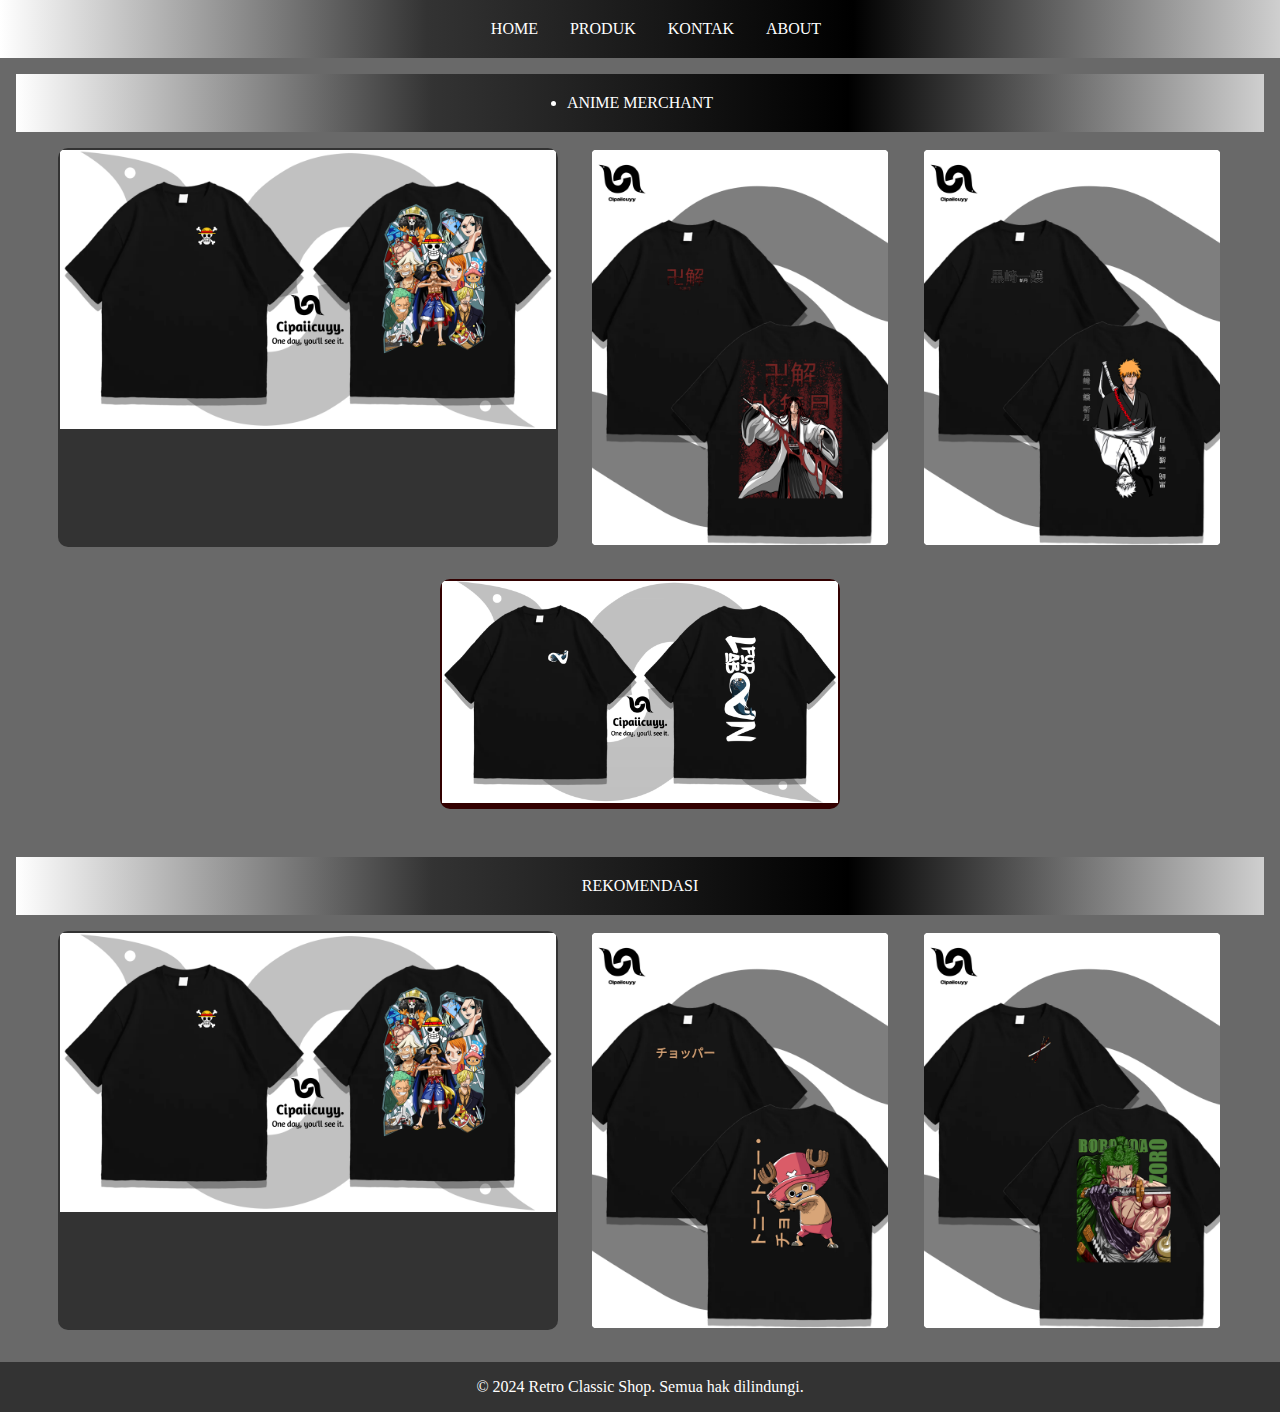
<file: index.html>
<!DOCTYPE html>
<html lang="id">
<head>
    <meta charset="UTF-8">
    <meta name="viewport" content="width=device-width, initial-scale=1.0">
    <title>Highlight Produk</title>
    <link rel="stylesheet" href="style.css">
</head>
<body>
    
        <h1 class="h1-container">

        </h1>
        <!-- NAVIGATION BAR -->
        <div class="container-navbar">
            <ul class="ul-navbar">
                <li class="li-navbar">
                    <a href="index.html" class="a-navbar">HOME</a>
                </li>
                <li class="li-navbar">
                    <a href="product.html" class="a-navbar">PRODUK</a>
                </li>
                <li class="li-navbar">
                    <a href="kontak.html" class="a-navbar">KONTAK</a>
                </li>
                <li class="li-navbar"></li>
                    <a href="tentang.html" class="a-navbar">ABOUT</a>
                </li>
            </ul>
        </div>
   
        <!--Content Home-->
        <section class="gallery">
            <div class="container-navbar">
                <ul class="ul-navbar">
                    <li >
                        ANIME MERCHANT
                    </li>
                    
                </ul>
            </div>        
            <div class="product product-1">
                <a href="https://madaniproduk.blogspot.com/2024/09/selamat-datang-para-pecinta-anime-kami.html">
                    <img src="luffy&kru.jpg" alt="Produk 1">
                </a>
                
                
            </div>
            <div class="product product-2">
                <a href="https://madaniproduk.blogspot.com/2024/09/selamat-datang-para-pecinta-anime-kami.html">
                <img src="unohana.jpg" alt="Produk 2" class="foto2">
                </a>
            </div>
            <div class="product product-3">
                <a href="https://madaniproduk.blogspot.com/2024/09/selamat-datang-para-pecinta-anime-kami.html">
                <img src="kurosaki.jpg" alt="Produk 3" class="foto3">
                </a>
            </div>
            <div class="product product-4">
            <a href="https://madaniproduk.blogspot.com/2024/09/selamat-datang-para-pecinta-anime-kami.html">
                <img src="Laboon one piece.jpg" alt="Produk 4">
            </a>   
            </div>
        </section>
     <!--Section Kategori-->   
        <section class="gallery">
            <div class="container-navbar">
                <ul class="ul-navbar">
                    <li class="li-navbar">
                        REKOMENDASI
                    </li>
                </ul>
            </div>
            <div class="product product-1">
                <a href="https://madaniproduk.blogspot.com/2024/09/selamat-datang-para-pecinta-anime-kami.html">
                    <img src="luffy&kru.jpg" alt="Produk 1">
                </a>
            </div>
            <div class="product product-2">
                <a href="https://madaniproduk.blogspot.com/2024/09/selamat-datang-para-pecinta-anime-kami.html">
                <img src="chopper.jpg" alt="Produk 2" class="foto2">
                </a>
            </div>
            <div class="product product-3">
                <a href="https://madaniproduk.blogspot.com/2024/09/selamat-datang-para-pecinta-anime-kami.html">
                <img src="zoro.jpg" alt="Produk 3" class="foto3">
                </a>
            </div>
              
        </section>
        
        <!--footer-->
    <footer>
        <p>&copy; 2024 Retro Classic Shop. Semua hak dilindungi.</p>
    </footer>
</body>
</html>
</file>
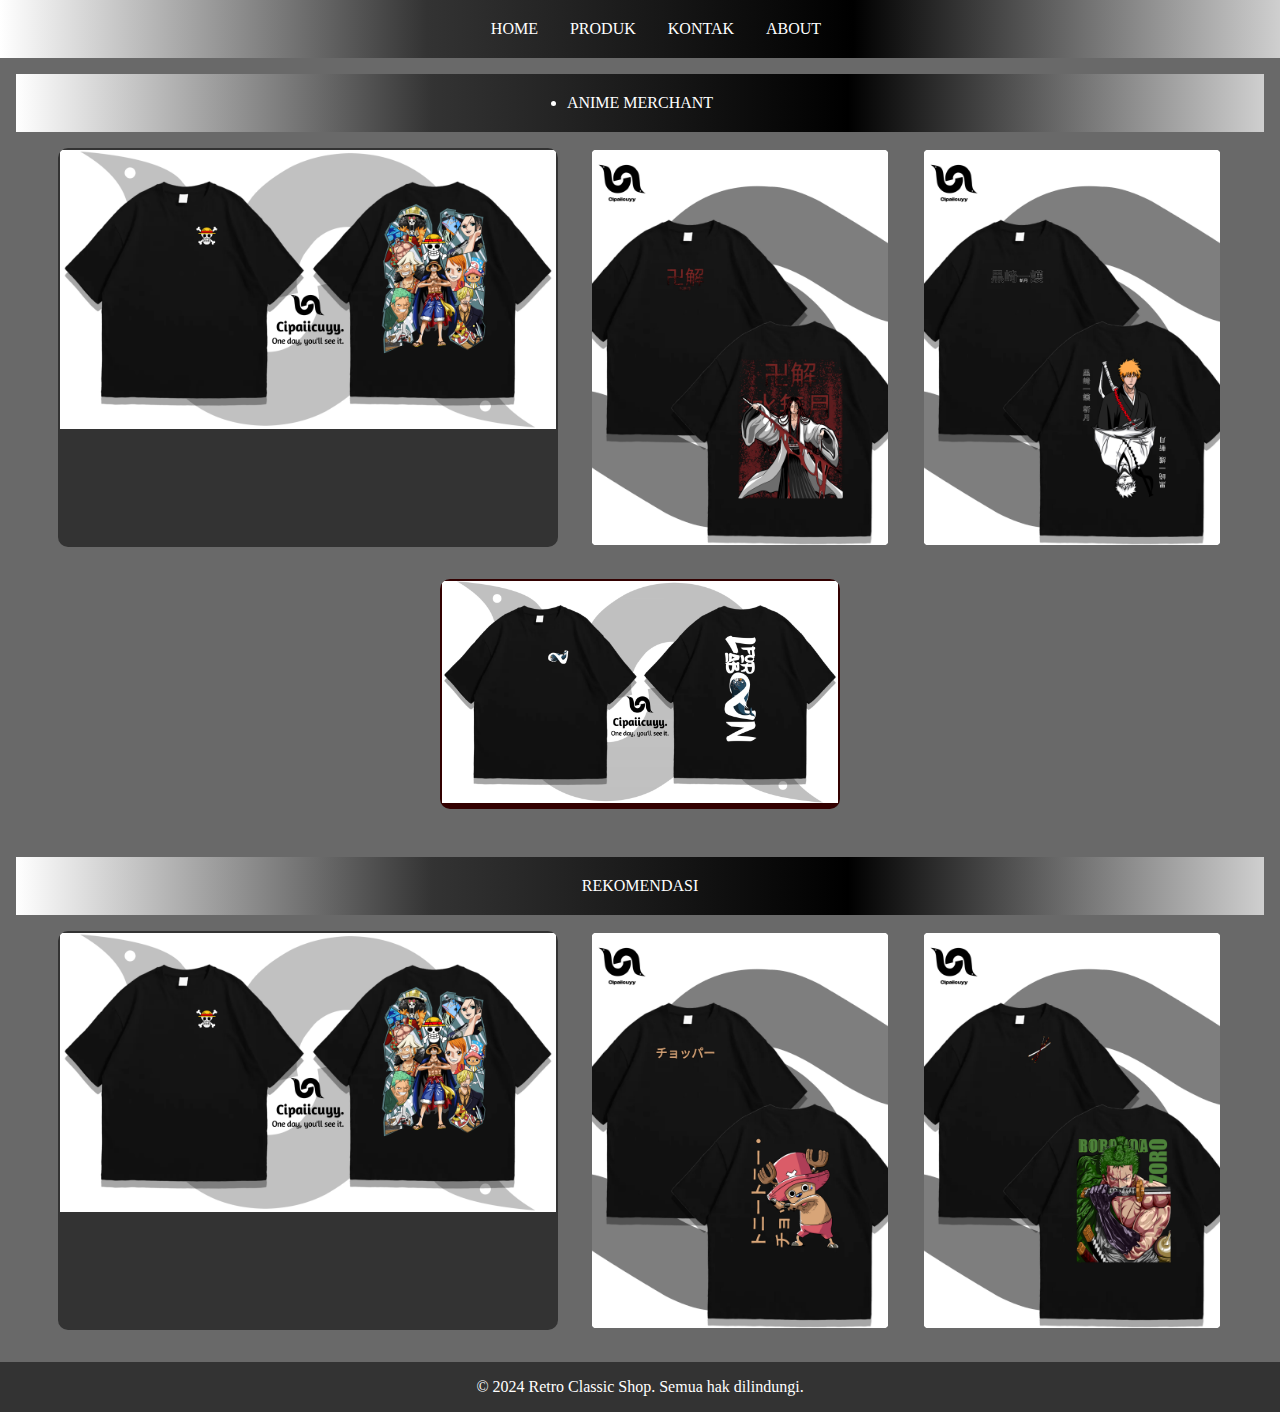
<file: beranda.html>
<!DOCTYPE html>
<html lang="id">
<head>
    <meta charset="UTF-8">
    <meta name="viewport" content="width=device-width, initial-scale=1.0">
    <title>Highlight Produk</title>
    <link rel="stylesheet" href="style.css">
</head>
<body>
    
        <h1 class="h1-container">

        </h1>
        <!-- NAVIGATION BAR -->
        <div class="container-navbar">
            <ul class="ul-navbar">
                <li class="li-navbar">
                    <a href="index.html" class="a-navbar">HOME</a>
                </li>
                <li class="li-navbar">
                    <a href="product.html" class="a-navbar">PRODUK</a>
                </li>
                <li class="li-navbar">
                    <a href="kontak.html" class="a-navbar">KONTAK</a>
                </li>
                <li class="li-navbar"></li>
                    <a href="tentang.html" class="a-navbar">ABOUT</a>
                </li>
            </ul>
        </div>
   
        <!--Content Home-->
        <section class="gallery">
            <div class="container-navbar">
                <ul class="ul-navbar">
                    <li >
                        ANIME MERCHANT
                    </li>
                    
                </ul>
            </div>        
            <div class="product product-1">
                <a href="https://madaniproduk.blogspot.com/2024/09/selamat-datang-para-pecinta-anime-kami.html">
                    <img src="luffy&kru.jpg" alt="Produk 1">
                </a>
                
                
            </div>
            <div class="product product-2">
                <a href="https://madaniproduk.blogspot.com/2024/09/selamat-datang-para-pecinta-anime-kami.html">
                <img src="unohana.jpg" alt="Produk 2" class="foto2">
                </a>
            </div>
            <div class="product product-3">
                <a href="https://madaniproduk.blogspot.com/2024/09/selamat-datang-para-pecinta-anime-kami.html">
                <img src="kurosaki.jpg" alt="Produk 3" class="foto3">
                </a>
            </div>
            <div class="product product-4">
            <a href="https://madaniproduk.blogspot.com/2024/09/selamat-datang-para-pecinta-anime-kami.html">
                <img src="Laboon one piece.jpg" alt="Produk 4">
            </a>   
            </div>
        </section>
     <!--Section Kategori-->   
        <section class="gallery">
            <div class="container-navbar">
                <ul class="ul-navbar">
                    <li class="li-navbar">
                        REKOMENDASI
                    </li>
                </ul>
            </div>
            <div class="product product-1">
                <a href="https://madaniproduk.blogspot.com/2024/09/selamat-datang-para-pecinta-anime-kami.html">
                    <img src="luffy&kru.jpg" alt="Produk 1">
                </a>
            </div>
            <div class="product product-2">
                <a href="https://madaniproduk.blogspot.com/2024/09/selamat-datang-para-pecinta-anime-kami.html">
                <img src="chopper.jpg" alt="Produk 2" class="foto2">
                </a>
            </div>
            <div class="product product-3">
                <a href="https://madaniproduk.blogspot.com/2024/09/selamat-datang-para-pecinta-anime-kami.html">
                <img src="zoro.jpg" alt="Produk 3" class="foto3">
                </a>
            </div>
              
        </section>
        
        <!--footer-->
    <footer>
        <p>&copy; 2024 Retro Classic Shop. Semua hak dilindungi.</p>
    </footer>
</body>
</html>
</file>
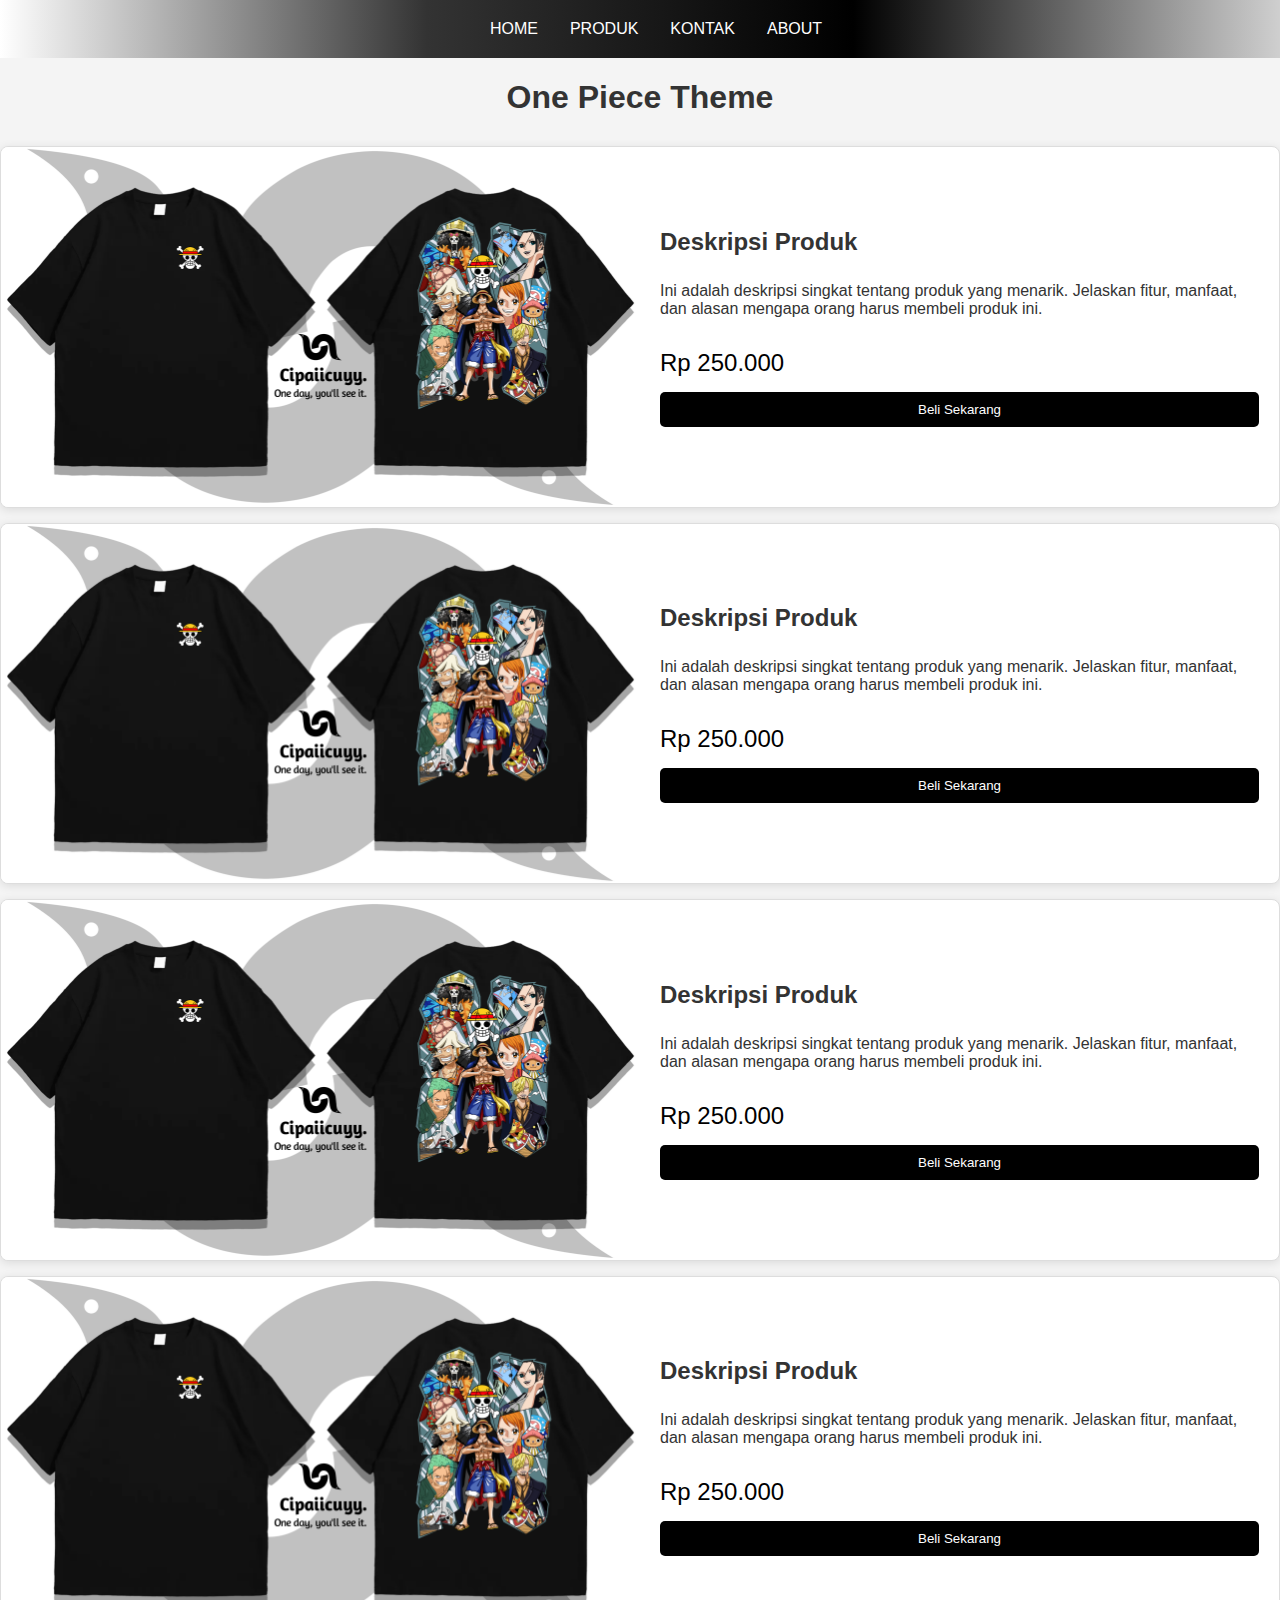
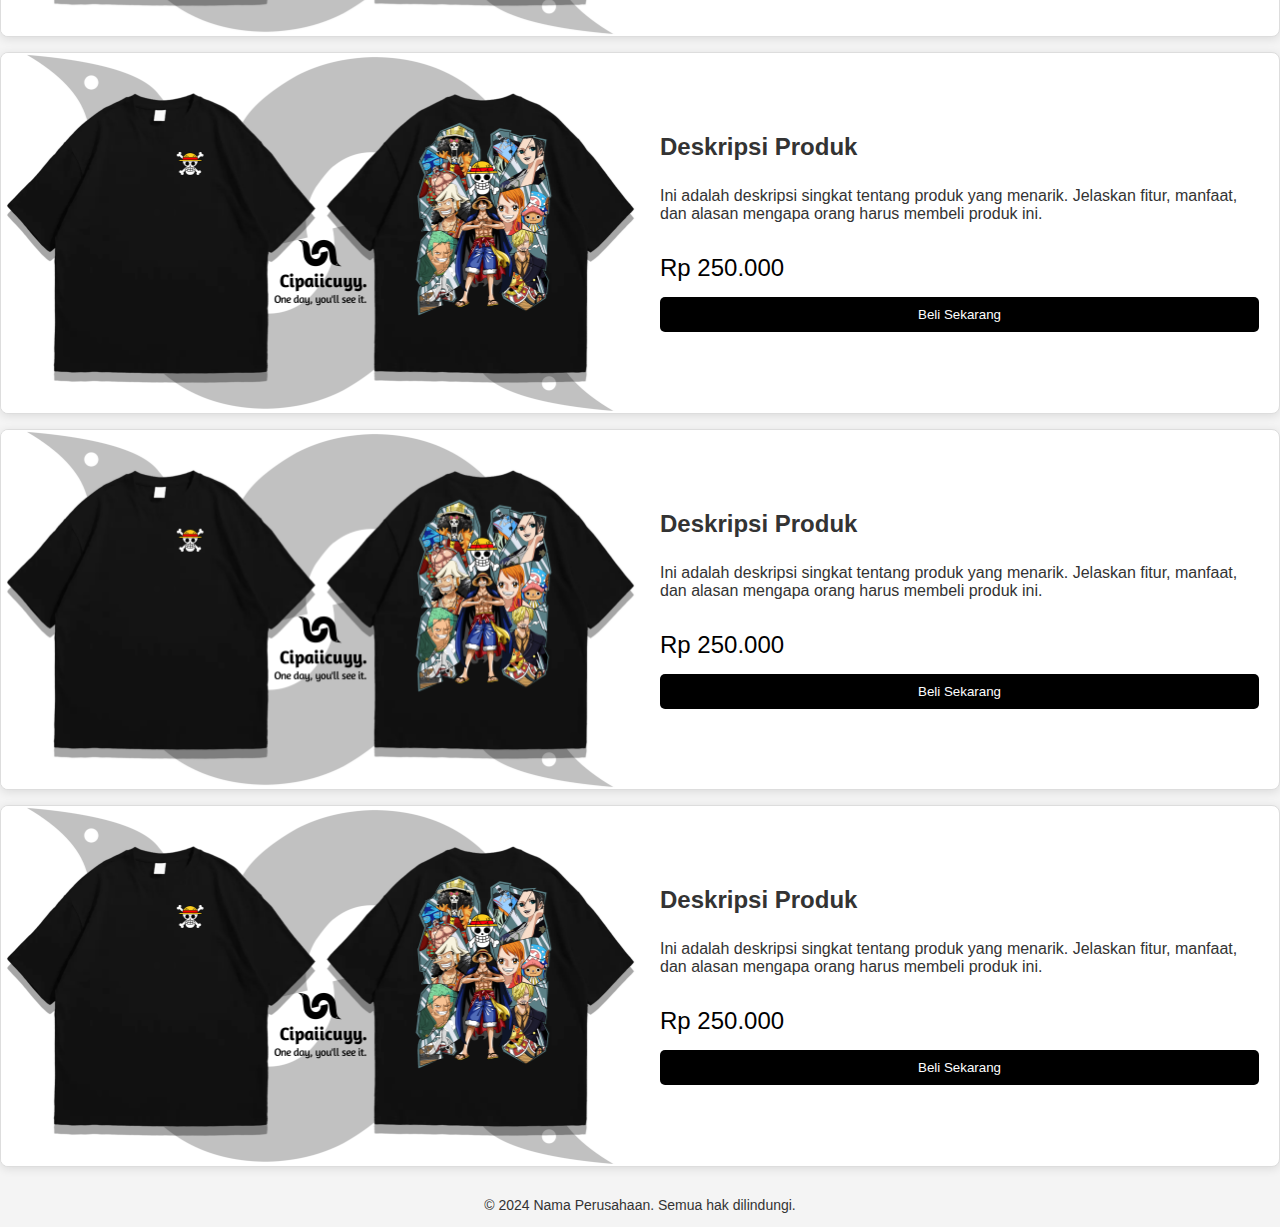
<file: product.html>
<!DOCTYPE html>
<html lang="id">
<head>
    <meta charset="UTF-8">
    <meta name="viewport" content="width=device-width, initial-scale=1.0">
    <title>Halaman Produk</title>
    <link rel="stylesheet" href="style2.css">
</head>
<body>
     <!-- NAVIGATION BAR -->
     <div class="container-navbar">
        <ul class="ul-navbar">
            <li class="li-navbar">
                <a href="beranda.html" class="a-navbar">HOME</a>
            </li>
            <li class="li-navbar">
                <a href="product.html" class="a-navbar">PRODUK</a>
            </li>
            <li class="li-navbar">
                <a href="kontak.html" class="a-navbar">KONTAK</a>
            </li>
            <li class="li-navbar"></li>
                <a href="tentang.html" class="a-navbar">ABOUT</a>
            </li>
        </ul>
    </div>
<!--Produk Content-->    
    <div class="container">
        <header>
            <h1>One Piece Theme</h1>
        </header>

        <div class="product">
            <img src="luffy&kru.jpg" alt="Gambar Produk">
                <div class="product-details">
                <h2>Deskripsi Produk</h2>
                <p>Ini adalah deskripsi singkat tentang produk yang menarik. Jelaskan fitur, manfaat, dan alasan mengapa orang harus membeli produk ini.</p>
                <span class="price">Rp 250.000</span>
                <button class="buy-button">Beli Sekarang</button>
        </div>       
    </div>
    <div class="container">
       
        <div class="product">
            <img src="luffy&kru.jpg" alt="Gambar Produk">
                <div class="product-details">
                <h2>Deskripsi Produk</h2>
                <p>Ini adalah deskripsi singkat tentang produk yang menarik. Jelaskan fitur, manfaat, dan alasan mengapa orang harus membeli produk ini.</p>
                <span class="price">Rp 250.000</span>
                <button class="buy-button">Beli Sekarang</button>
        </div>       
    </div>
    <div class="container">
       
        <div class="product">
            <img src="luffy&kru.jpg" alt="Gambar Produk">
                <div class="product-details">
                <h2>Deskripsi Produk</h2>
                <p>Ini adalah deskripsi singkat tentang produk yang menarik. Jelaskan fitur, manfaat, dan alasan mengapa orang harus membeli produk ini.</p>
                <span class="price">Rp 250.000</span>
                <button class="buy-button">Beli Sekarang</button>
        </div>       
    </div>
    <div class="container">
       
        <div class="product">
            <img src="luffy&kru.jpg" alt="Gambar Produk">
                <div class="product-details">
                <h2>Deskripsi Produk</h2>
                <p>Ini adalah deskripsi singkat tentang produk yang menarik. Jelaskan fitur, manfaat, dan alasan mengapa orang harus membeli produk ini.</p>
                <span class="price">Rp 250.000</span>
                <button class="buy-button">Beli Sekarang</button>
        </div>       
    </div>
    <div class="container">
       
        <div class="product">
            <img src="luffy&kru.jpg" alt="Gambar Produk">
                <div class="product-details">
                <h2>Deskripsi Produk</h2>
                <p>Ini adalah deskripsi singkat tentang produk yang menarik. Jelaskan fitur, manfaat, dan alasan mengapa orang harus membeli produk ini.</p>
                <span class="price">Rp 250.000</span>
                <button class="buy-button">Beli Sekarang</button>
        </div>       
    </div>
    <div class="container">
       
        <div class="product">
            <img src="luffy&kru.jpg" alt="Gambar Produk">
                <div class="product-details">
                <h2>Deskripsi Produk</h2>
                <p>Ini adalah deskripsi singkat tentang produk yang menarik. Jelaskan fitur, manfaat, dan alasan mengapa orang harus membeli produk ini.</p>
                <span class="price">Rp 250.000</span>
                <button class="buy-button">Beli Sekarang</button>
        </div>       
    </div>
    <div class="container">
       
        <div class="product">
            <img src="luffy&kru.jpg" alt="Gambar Produk">
                <div class="product-details">
                <h2>Deskripsi Produk</h2>
                <p>Ini adalah deskripsi singkat tentang produk yang menarik. Jelaskan fitur, manfaat, dan alasan mengapa orang harus membeli produk ini.</p>
                <span class="price">Rp 250.000</span>
                <button class="buy-button">Beli Sekarang</button>
        </div>       
    </div>

        <footer>
            <p>&copy; 2024 Nama Perusahaan. Semua hak dilindungi.</p>
        </footer>
    </div>
</body>
</html>
</file>
<file: style.css>
* {
    margin: 0;
    padding: 0;
    box-sizing: border-box;
}

body {
    
   background-color: #00000096;
    
}


.container-navbar{
    height: 200px;
    background: linear-gradient(to right, #ffffff, #333333, rgb(0, 0, 0), rgb(207, 207, 207)); /* Contoh gradien */
    display: flex;
    align-items: center;
    justify-content: center;
    color: white;
    width: 100%;
    height: 100%;
    
}


.ul-navbar{
    display: flex;
    justify-content: space-between;
    align-items: center;
    margin: 10px;
    padding: 10px;
    text-decoration: none;
    
}

.li-navbar{
    text-decoration: none;
    list-style-type: none;
}   
.a-navbar{
    font-style:inherit;
    text-decoration: none;
    color: #ffffff;
    margin-left: 2rem;
   
}
.li-navbar:hover{
    color: #fff;
    transform: scale(2s);
    box-shadow: #fff;
}
.a-navbar :hover{
    color: #ffcc00; /* Warna teks saat hover */
    background-color:rgb(142, 255, 240)
}

.anime{
    display: flex;
    justify-content: center;
    align-items: center;
}
.gallery {
    display: flex;
    flex-wrap: wrap;
    justify-content: center;
    padding: 1rem;
}

.item{
    border: 1px solid #75a700;
            border-radius: 5px;
            padding: 10px;
            width: calc(33% - 20px);
            background-color: rgb(0, 0, 0);
            text-align: center;
            -webkit-text-fill-color: rgb(255, 255, 255);
}

.product {
    margin: 1rem;
    text-align: center;
    border-radius: 10px;
    overflow: hidden;
    transition: transform 0.3s, box-shadow 0.3s;
    
}

/* Gaya untuk produk 1 */
.product-1 {
    background-color: #333;
    width: 500px; /* Ukuran unik */
    padding: 2px;
}

/* Gaya untuk produk 2 */
.product-2 {
     /* Warna latar belakang */
    width: 300px; /* Ukuran unik */
    padding: 2px;
    display: inline-block;
}
.foto2{
    display: block;
    max-width: 100%;
    height: auto;
}

/* Gaya untuk produk 3 */
.product-3 {
    background-color: #ffffff00; /* Warna latar belakang */
    background-size: auto;
    width: 300px; /* Ukuran unik */
    padding: 2px;
    display: inline-block;
}
.foto3{
    display: block;
    max-width: 100%;
    height: auto;
}

/* Gaya untuk produk 4 */
.product-4 {
    background-color: #330000; /* Warna latar belakang */
    width: 400px; /* Ukuran unik */
    padding: 2px;
}

.product img {
    max-width: 100%;
    
}

.product h3 {
    margin: 0.2rem 0 0; /* Margin untuk judul produk */
}

/* Efek Hover */
.product:hover {
    transform: scale(1.05); /* Efek zoom */
    box-shadow: 0 4px 15px rgba(0, 0, 0, 0.2); /* Efek bayangan */
}

footer {
    text-align: center;
    padding: 1rem;
    background-color: #333;
    color: #fff;
    position: relative;
    bottom: 0;
    width: 100%;
}
</file>
<file: style2.css>
body {
    font-family: Arial, sans-serif;
    background-color: #f4f4f4;
    color: #333;
    margin: 0;
    padding: 0;
}

.container-navbar{
    height: 200px;
    background: linear-gradient(to right, #ffffff, #333333, rgb(0, 0, 0), rgb(207, 207, 207)); /* Contoh gradien */
    display: flex;
    align-items: center;
    justify-content: center;
    color: white;
    width: 100%;
    height: 100%;
}

.ul-navbar{
    display: flex;
    justify-content: space-between;
    align-items: center;
    margin: 10px;
    padding: 10px;
    text-decoration: none;
    
}

.li-navbar{
    text-decoration: none;
    list-style-type: none;
}   
.a-navbar{
   
    text-decoration: none;
    color: #ffffff;
    margin-left: 2rem;
}
header {
    text-align: center;
    margin-bottom: 30px;
}

.product {
    display: flex;
    background-color: #fff;
    border: 1px solid #ddd;
    border-radius: 8px;
    overflow: hidden;
    box-shadow: 0 2px 10px rgba(0, 0, 0, 0.1);
    margin-bottom: 15px;
}
.product img {
    width: 50%;
    height: auto;
    object-fit: cover;
}

.product-details {
    padding: 20px;
    display: flex;
    flex-direction: column;
    justify-content: center;
}

.product-details h2 {
    margin: 0 0 10px;
}

.price {
    font-size: 24px;
    color: #000;
    margin: 15px 0;
}

.buy-button {
    background-color: #000;
    color: #fff;
    border: none;
    padding: 10px;
    cursor: pointer;
    border-radius: 5px;
    transition: background-color 0.3s;
}

.buy-button:hover {
    background-color: #333;
}

footer {
    text-align: center;
    margin-top: 30px;
    font-size: 14px;
}
</file>
